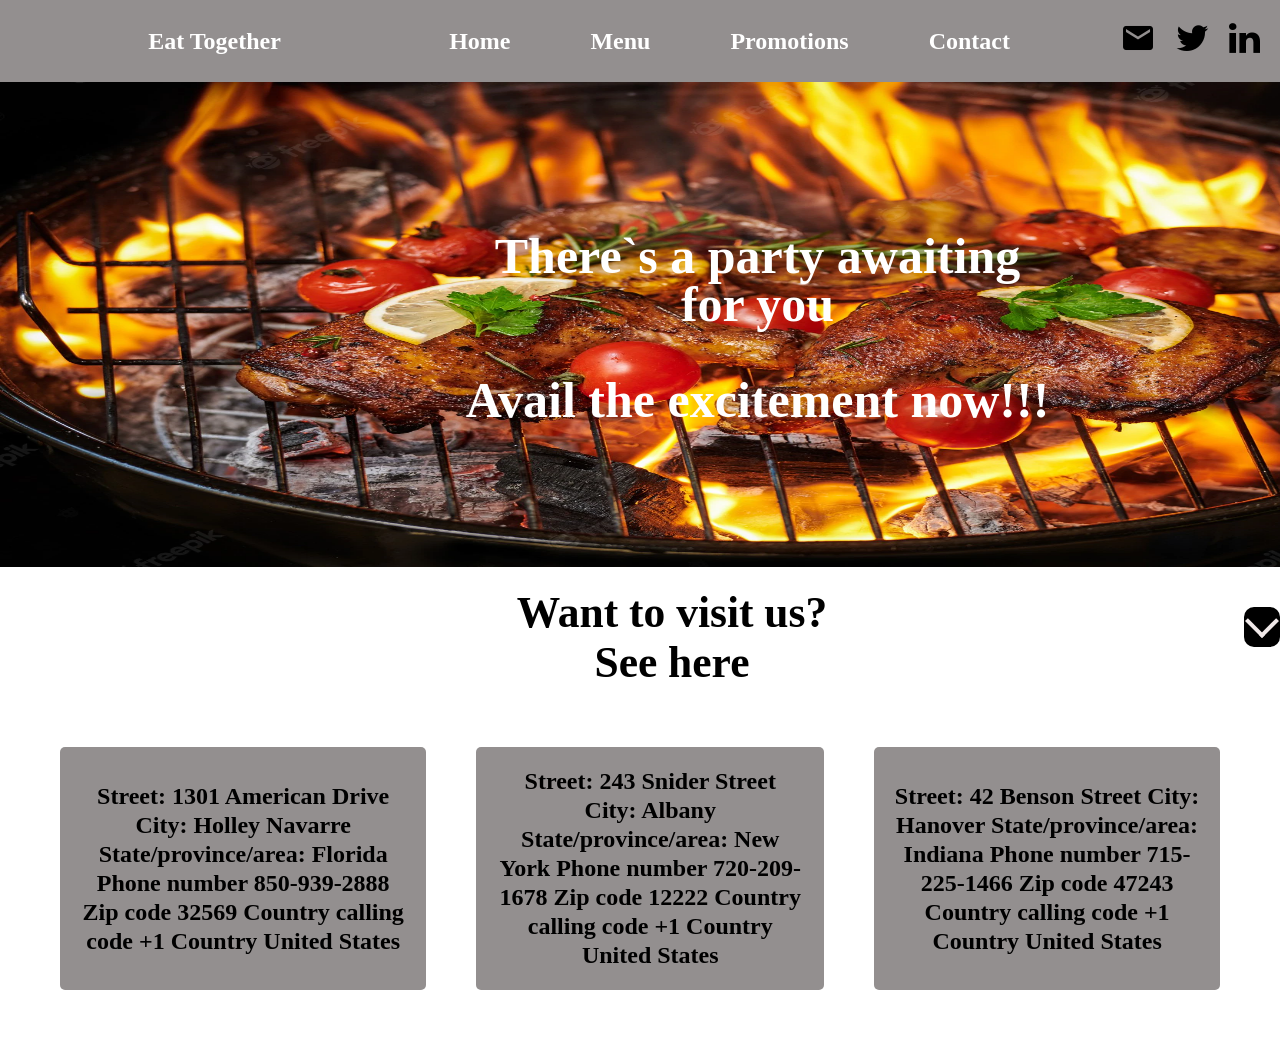
<file: index.html>
<!DOCTYPE html>
<html lang="en">
<head>
    <meta charset="UTF-8">
    <meta http-equiv="X-UA-Compatible" content="IE=edge">
    <meta name="viewport" content="width=device-width, initial-scale=1.0">
    <title>Restaurant Advertisement</title>
    <link href="https://fonts.googleapis.com/icon?family=Material+Icons" rel="stylesheet">
    <link rel="stylesheet" href="./style.css">
    <link rel="stylesheet" href="https://cdnjs.cloudflare.com/ajax/libs/font-awesome/4.7.0/css/font-awesome.min.css">
</head>
<body>
    <header>
        <h2>Eat Together</h2>
        <ul>
            <li><a href="#">Home</a></li>
            <li><a href="#">Menu</a></li>
            <li><a href="#">Promotions</a></li>
            <li><a href="#">Contact</a></li>

        </ul>
        <div class="icons">
			<a href=""><i class="material-icons" style="font-size:36px">mail</i></i></a>
			<a href=""><i class="fa fa-twitter" style="font-size:36px"></i></a>
			<a href=""><i class="fa fa-linkedin" style="font-size:36px"></i></a>
        </div>
        </header>
    <div class="container">
        <img src="./image.webp" src="recipe">
        <h1>There`s a party awaiting<br>for you<br>
            <br>Avail the excitement now!!!<br>
            </h1>
    </div>
    <div class="container2">
        <h2>Want to visit us? See here</h2>
        <div class="bgarrow"><i class="arrow down"></i></p></div>

    </div>
    <div class="address">
        <p>Street: 1301 American Drive City: Holley Navarre State/province/area: Florida Phone number 850-939-2888 Zip code 32569 Country calling code +1 Country United States</p>
        <P>Street: 243 Snider Street City: Albany State/province/area: New York Phone number 720-209-1678 Zip code 12222 Country calling code +1 Country United States</P>
        <p>Street: 42 Benson Street City: Hanover State/province/area: Indiana Phone number 715-225-1466 Zip code 47243 Country calling code +1 Country United States</p>
    </div>
    
</body>
</html>
</file>
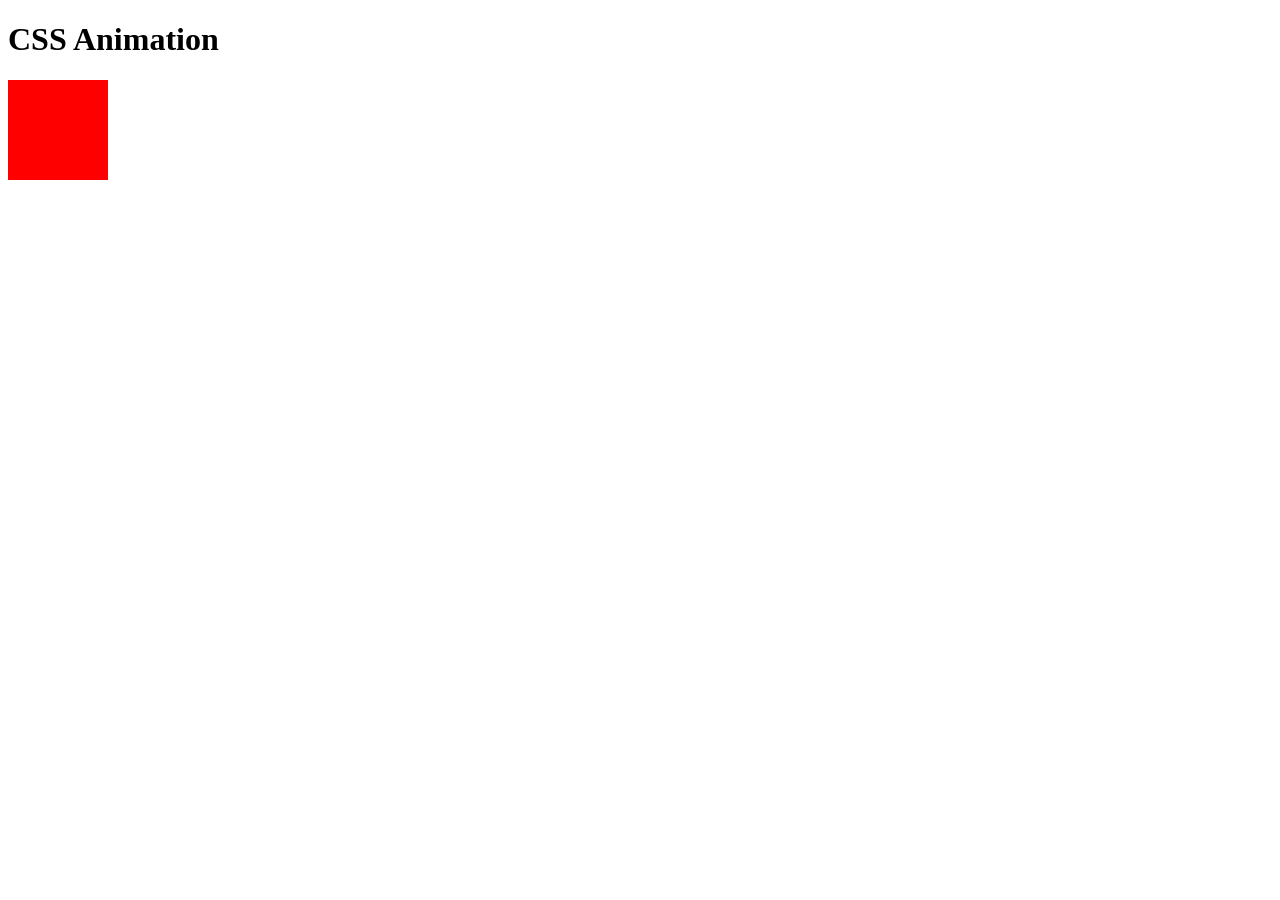
<file: animation.html>
<!DOCTYPE html>
<html>
<head>
<style> 
div {
  width: 100px;
  height: 100px;
  background-color: red;
  position: relative;
  animation-name: example;
  animation-duration: 4s;
}

@keyframes example {
  0%   {background-color:red; 
    left:0px; 
    top:0px;}
  25%  {background-color:yellow;
    left:200px; 
    top:0px;}
  50%  {background-color:blue;
     left:200px; top:200px;}
  75%  {background-color:green; left:0px; top:200px;}
  100% {background-color:red; left:0px; top:0px;}
}
</style>
</head>
<body>

<h1>CSS Animation</h1>

<div></div>

</body>
</html>
</file>
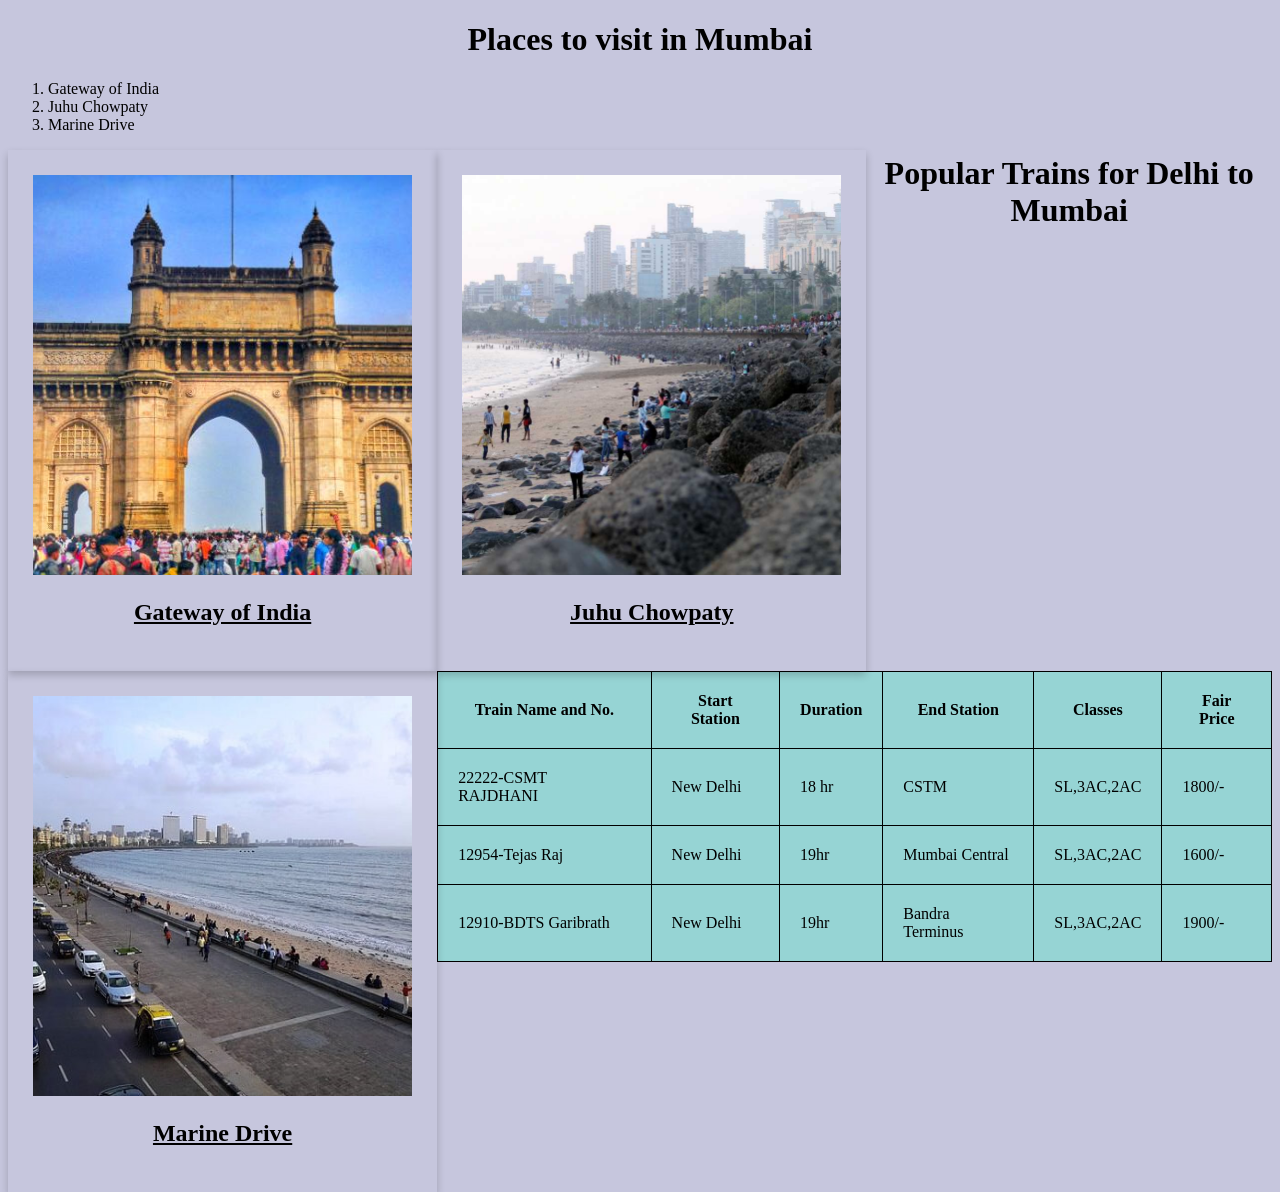
<file: assignmentMumbaiDarshan.html>
<!DOCTYPE html>
<html lang="en">
<head>
    <meta charset="UTF-8">
    <meta http-equiv="X-UA-Compatible" content="IE=edge">
    <meta name="viewport" content="width=device-width, initial-scale=1.0">
    <title>Mumbai Darshan</title>
</head>
<link rel="stylesheet" href="mumbai.css">

<body>
    <h1>Places to visit in Mumbai</h1>
    <ol type="number">
        <li>Gateway of India</li>
        <li>Juhu Chowpaty</li>
        <li>Marine Drive</li>
    </ol>
    <div class="column">
        <img src="Historical_Gateway_Of_India.jpeg"  />
        <h2 class="center">Gateway of India</h2>
        
    </div>
    <div class="column">
        <img src="Juhu-Chowpatty.jpg"/>
        <h2 class="center">Juhu Chowpaty</h2>
        
    </div>
    <div class="column">
        <img src="marine-drive1.jpg" />
        <h2 class="center">Marine Drive</h2>
        
    </div>
    </div>

    <div>
        <h1>Popular Trains for Delhi to Mumbai</h1>
        <table>
            <tr>
                <th>Train Name and No.</th>
                <th>Start Station</th>
                <th>Duration</th>
                <th>End Station</th>
                <th>Classes</th>
                
                <th>Fair Price</th>
            </tr>
            <tr>
                <td>22222-CSMT RAJDHANI</td>
                <td>New Delhi</td>
                <td>18 hr</td>
                <td>CSTM</td>
                <td>SL,3AC,2AC</td>
                
                <td>1800/-</td>
            </tr>
            <tr>
                <td>12954-Tejas Raj </td>
                <td>New Delhi</td>
                <td>19hr</td>
                <td>Mumbai Central</td>
                <td>SL,3AC,2AC</td>
                <td>1600/-</td>
            </tr>
            <tr>
                <td>12910-BDTS Garibrath </td>
                <td>New Delhi</td>
                <td>19hr</td>
                <td>Bandra Terminus</td>
                <td>SL,3AC,2AC</td>
                <td>1900/-</td>
            </tr>
        </table>
    </div>
</body>
</html>
</file>
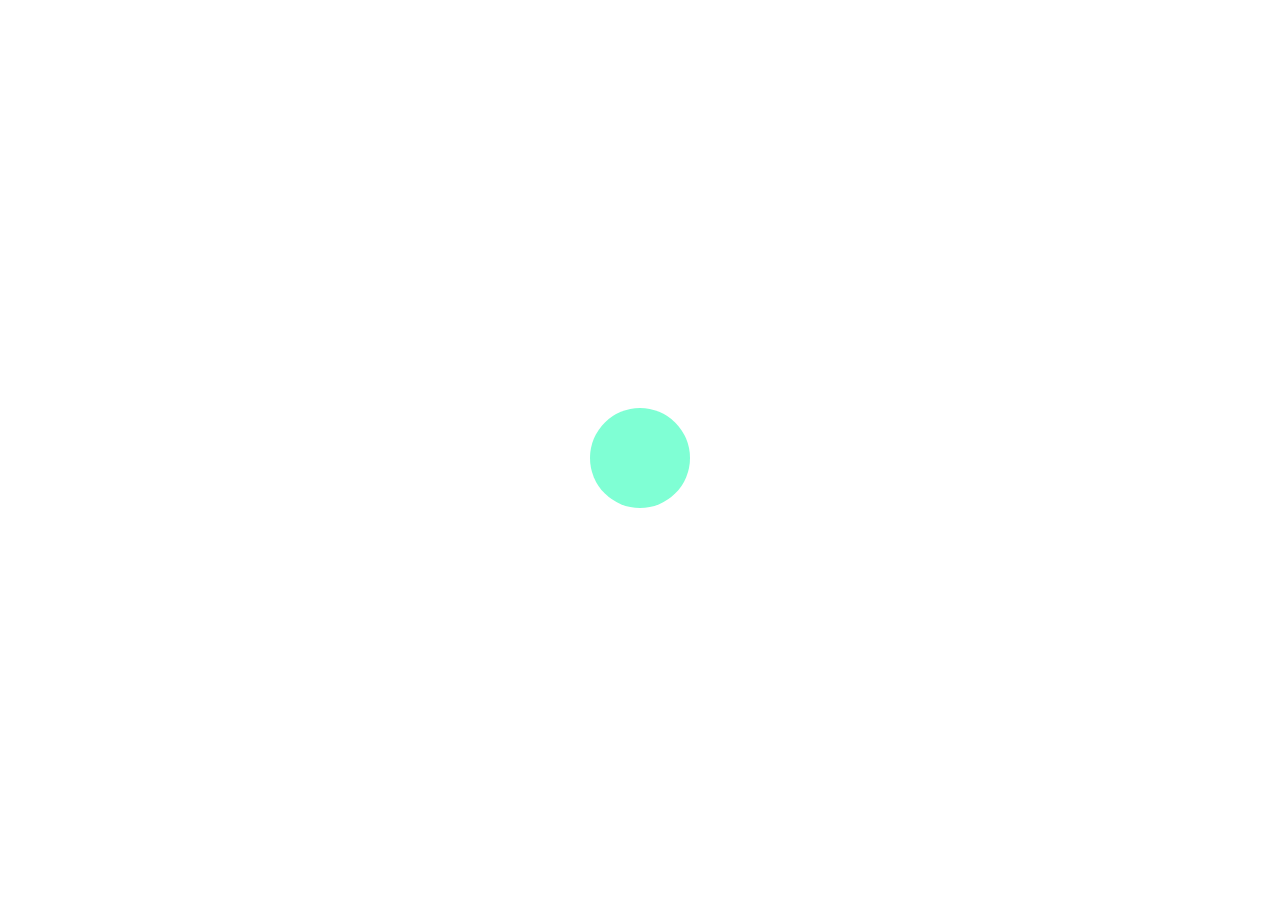
<file: ballanimation.html>
<!DOCTYPE html>
<html lang="en">
<head>
    <meta charset="UTF-8">
    <meta http-equiv="X-UA-Compatible" content="IE=edge">
    <meta name="viewport" content="width=device-width, initial-scale=1.0">
    <title>Document</title>
    <style>
        .ball{
            border-radius: 50%;
            background-color: aquamarine;
            width: 100px;
            height: 100px;
            animation: Ball 3s infinite;
            

        }
        body{
            height: 100vh;
            display: flex;
            justify-content: center;
            align-items: center;
        }
        @keyframes Ball{
            0%, 50%, 100%{
                transform:translateY(0);
                
            }
            40%{
                transform: translateY(-100px);
            }
            60%{
                transform: translateY(-30px);
            }
        }



    </style>

</head>
<body>
    <div class="ball">

    </div>

    
</body>
</html>
</file>
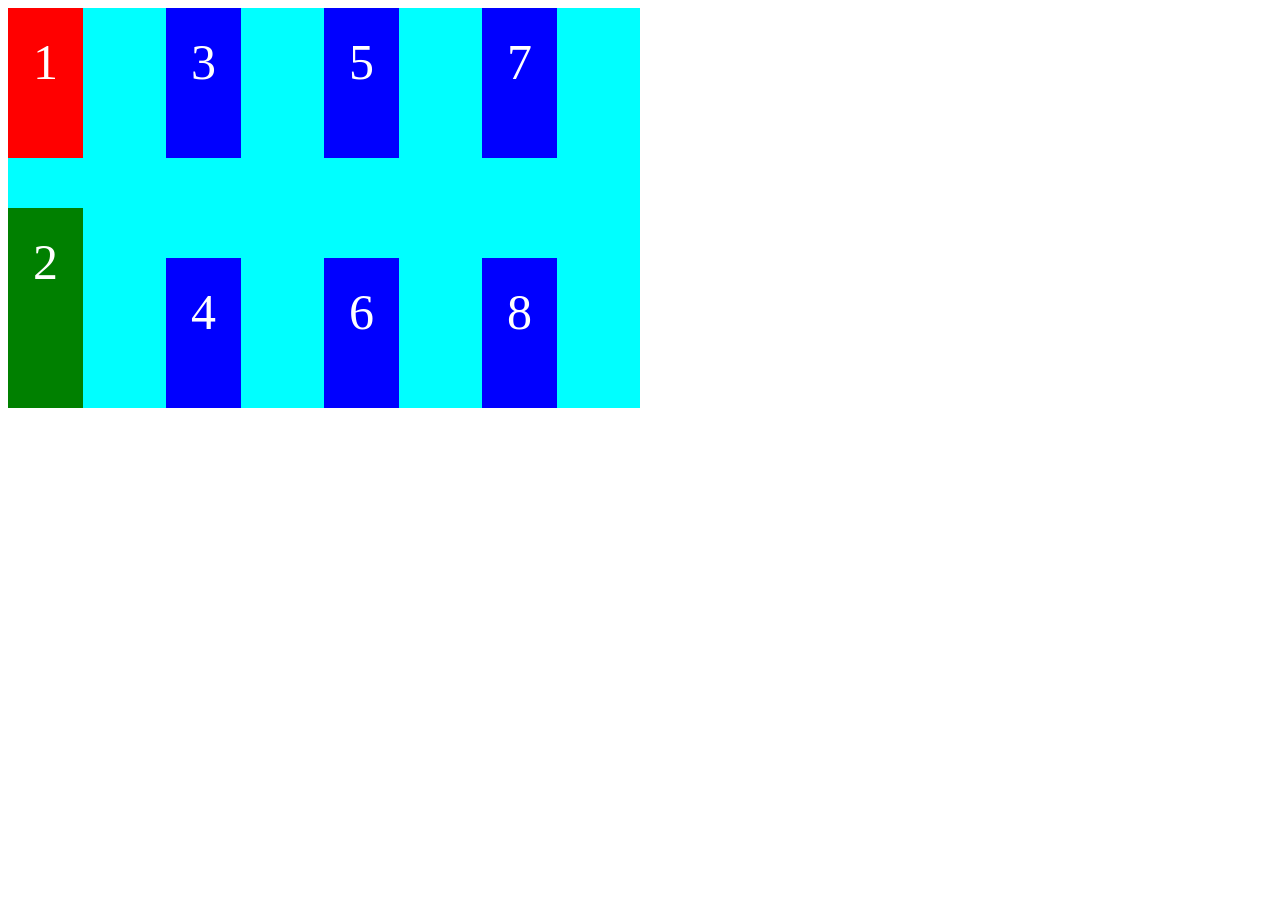
<file: Flexbox.html>
<!DOCTYPE html>
<html lang="en">
<head>
    <meta charset="UTF-8">
    <meta http-equiv="X-UA-Compatible" content="IE=edge">
    <meta name="viewport" content="width=device-width, initial-scale=1.0">
    <title>FlexBox</title>
    <style>
        .container{
            display:flex;
            flex-direction: column;
            width: 50%;
            height: 400px;
            background-color: aqua;
            justify-content: space-between;
            align-items: baseline;
            flex-wrap: wrap;
        }
        .container>div{
            font-size: 50px;
            padding:0.5em;
            color: white;
        }
        .red{
            background: red;
            height:100px;
            weight:100px;
            /*flex: 1;*/
        }
        .green{
            background: green;
            height:150px;
            weight:100px;
            /*flex: 2;*/
        }
        .blue{
            background: blue;
            height: 100px;
            weight: 100px;
            /*flex: 3;*/
        }

    </style>
<head>
    <body>   
    <div class="container">
        <div class="red">1</div>
        <div class="green">2</div>
        <div class="blue">3</div>
        <div class="blue">4</div>
        <div class="blue">5</div>
        <div class="blue">6</div>
        <div class="blue">7</div>
        <div class="blue">8</div>
    </div>
</body>
 </head>
</html>
</file>
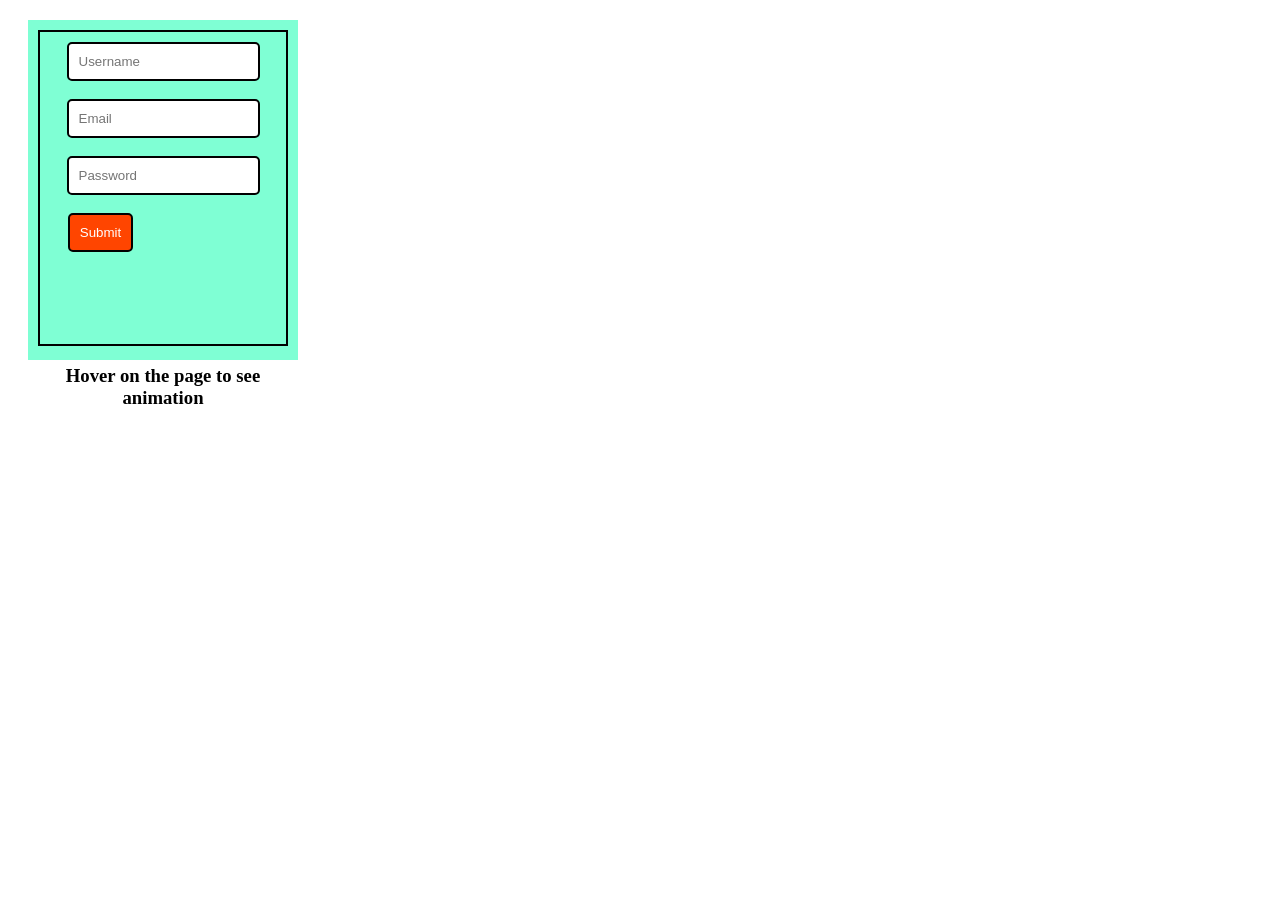
<file: loadinganimation.html>
<!DOCTYPE html>
<html lang="en">
<head>
    <meta charset="UTF-8">
    <meta http-equiv="X-UA-Compatible" content="IE=edge">
    <meta name="viewport" content="width=device-width, initial-scale=1.0">
    <title>Loading animation</title>
    <style>
        .body{
            height: 320px;
            width: 250px;
            text-align: center;
            padding: 10px;
            margin: 20px;
            background-color: aquamarine;
        }
        .loader  {
         border: 4px solid #f3f3f3; 
         border-top: 4px solid rgb(197, 187, 187);
         border-bottom: 4px solid rgb(252, 252, 252);
         border-right: 4px solid rgb(0, 0, 0);
         border-left: 2px solid rgb(223, 215, 215);
         border-radius: 50%;
         float: right;
         width: 30px;
         height: 30px;
         animation: spin 2s linear infinite;
         animation-play-state: running;
         opacity: 0;
         
        }
        .content{
            padding: 10px;
            border: 2px solid black;
            align-items: left;
        }
        .loaderback{
            background-color:white;
            height: 40px;
            width: 40px;
            float:right;
            padding: 5px;
            align-content: center;
            opacity: 0;
        }
        input{
            padding: 10px;
            border: 2px solid black;
            border-radius: 5px;
        }
        input:hover{
            background-color: aquamarine;
        }
        p{
            text-align: right;
            margin-top: 30px;
            opacity: 0;
        }
        .btn{
            margin-right: 75px;
            background-color: orangered!important;
            color: white;
            
            
        }
        .content:hover .loaderback  {
              opacity: 1;
        }
        .content:hover .loader {
              opacity: 1;
        }
        .content:hover p {
              opacity: 1;
        }
        
         @keyframes spin  {
         0% { transform: rotate(0deg); }
         100% { transform: rotate(360deg); }
         }

  
  

         



    </style>
</head>
<body>
<div class="body">
    <form class="content">
        
        <input type="text" id="User_name" name="fname" placeholder="Username"><br><br>
        <input type="email" id="Email" name="lname" placeholder="Email"><br><br>
        <input type="password" id="Password" name="lname" placeholder="Password"><br><br>
        <input class="btn" type="submit" value="Submit">
        <div class="loaderback">
            <div class="loader"></div><br>
        </div>
        
        <p>Waiting for <br>network...</p>
        
      </form>

      <h3>Hover on the page to see animation</h3>
    
     
</div>
</body>
</html>
</file>
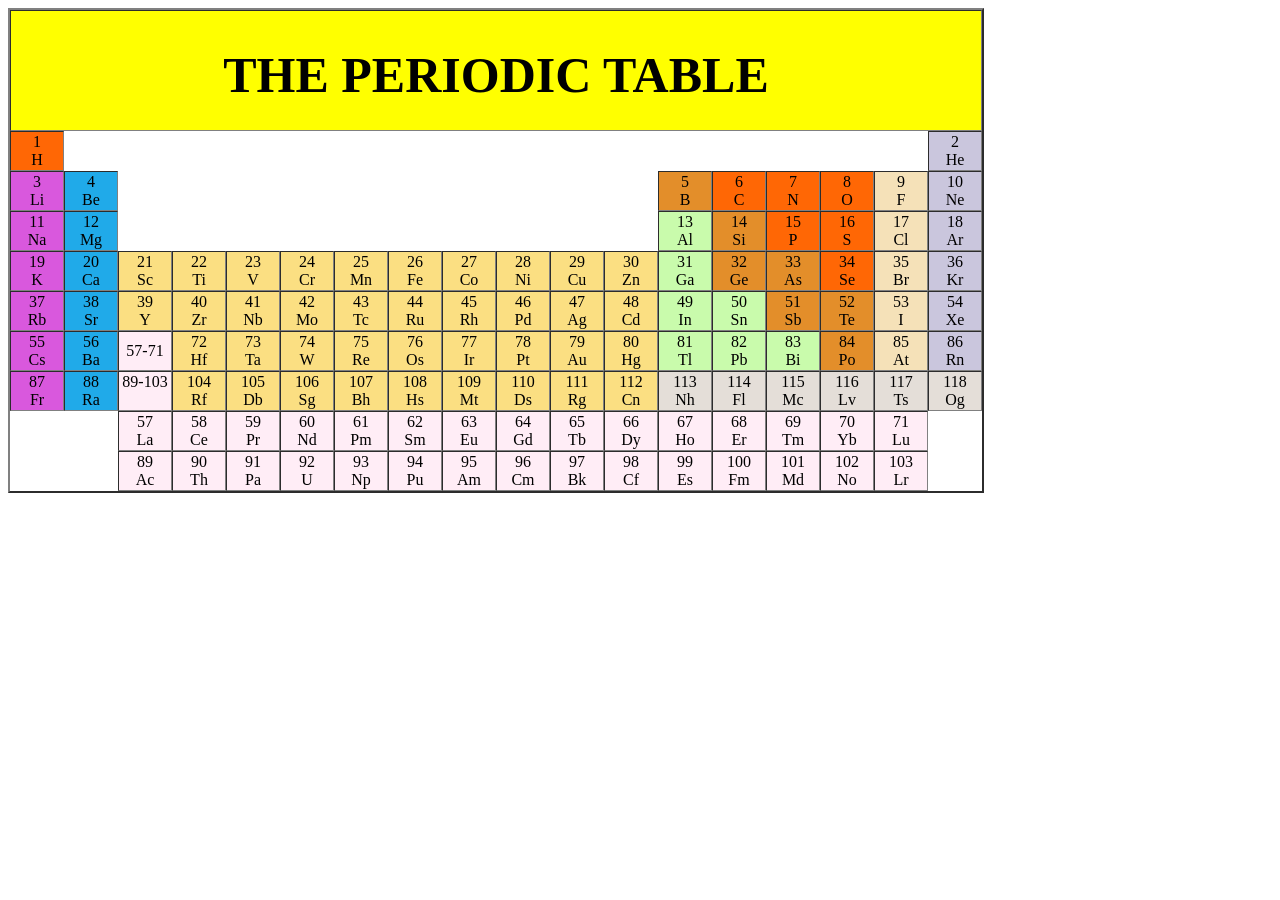
<file: periodic table.html>
<!DOCTYPE html>
<html lang="en">
<head>
    <meta charset="UTF-8">
    <meta http-equiv="X-UA-Compatible" content="IE=edge">
    <meta name="viewport" content="width=device-width, initial-scale=1.0">
    <title>Periodic Table</title>
    <link rel="stylesheet" href="periodictable.css" >
</head>
<body>
    <table border="2px" cellspacing="0">
<tr id="background">
    <th colspan="18">
        <h1 class="head">THE PERIODIC TABLE</h1>
    </th>
    
</tr>
<tr>
        <td class="color1">1<br>H</td>
        <td class="emptycells" colspan="16"></td>
        <td class="color2">2<br>He</td>
</tr>
<tr>
        <td class="color3">3<br>Li</td>
        <td class="color4">4<br>Be</td>
        <td class="emptycells"colspan="10" ></td>
        <td class="color6">5<br>B</td>
        <td class="color1">6<br>C</td>
        <td class="color1">7<br>N</td>
        <td class="color1">8<br>O</td>
        <td class="color9">9<br>F</td>
        <td class="color2">10<br>Ne</td>
</tr>
<tr>
        <td class="color3">11<br>Na</td>
        <td class="color4">12<br>Mg</td>
        <td class="emptycells"colspan="10"></td>
        <td class="color7">13<br>Al</td>
        <td class="color6">14<br>Si</td>
        <td class="color1">15<br>P</td>
        <td class="color1">16<br>S</td>
        <td class="color9">17<br>Cl</td>
        <td class="color2">18<br>Ar</td>
</tr>
<tr>
        <td class="color3">19<br>K</td>
        <td class="color4">20<br>Ca</td>
        <td class="color5">21<br>Sc</td>
        <td class="color5">22<br>Ti</td>
        <td class="color5">23<br>V</td>
        <td class="color5">24<br>Cr</td>
        <td class="color5">25<br>Mn</td>
        <td class="color5">26<br>Fe</td>
        <td class="color5">27<br>Co</td>
        <td class="color5">28<br>Ni</td>
        <td class="color5">29<br>Cu</td>
        <td class="color5">30<br>Zn</td>
        <td class="color7">31<br>Ga</td>
        <td class="color6">32<br>Ge</td>
        <td class="color6">33<br>As</td>
        <td class="color1">34<br>Se</td>
        <td class="color9">35<br>Br</td>
        <td class="color2">36<br>Kr</td>
</tr>
<tr>
        <td class="color3">37<br>Rb</td>
        <td class="color4">38<br>Sr</td>
        <td class="color5">39<br>Y</td>
        <td class="color5">40<br>Zr</td>
        <td class="color5">41<br>Nb</td>
        <td class="color5">42<br>Mo</td>
        <td class="color5">43<br>Tc</td>
        <td class="color5">44<br>Ru</td>
        <td class="color5">45<br>Rh</td>
        <td class="color5">46<br>Pd</td>
        <td class="color5">47<br>Ag</td>
        <td class="color5">48<br>Cd</td>
        <td class="color7">49<br>In</td>
        <td class="color7" >50<br>Sn</td>
        <td class="color6">51<br>Sb</td>
        <td class="color6">52<br>Te</td>
        <td class="color9">53<br>I</td>
        <td class="color2">54<br>Xe</td>
</tr>
<tr>
        <td class="color3">55<br>Cs</td>
        <td class="color4">56<br>Ba</td>
        <td class="color8">57-71<br></td>
        <td class="color5">72<br>Hf</td>
        <td class="color5">73<br>Ta</td>
        <td class="color5">74<br>W</td>
        <td class="color5">75<br>Re</td>
        <td class="color5">76<br>Os</td>
        <td class="color5">77<br>Ir</td>
        <td class="color5">78<br>Pt</td>
        <td class="color5">79<br>Au</td>
        <td class="color5">80<br>Hg</td>
        <td class="color7">81<br>Tl</td>
        <td class="color7">82<br>Pb</td>
        <td class="color7">83<br>Bi</td>
        <td class="color6">84<br>Po</td>
        <td class="color9">85<br>At</td>
        <td class="color2">86<br>Rn</td>
</tr>
<tr>
        <td class="color3">87<br>Fr</td>
        <td class="color4">88<br>Ra</td>
        <td class="color8">89-103<br>&nbsp;</td>
        <td class="color5">104<br>Rf</td>
        <td class="color5">105<br>Db</td>
        <td class="color5">106<br>Sg</td>
        <td class="color5">107<br>Bh</td>
        <td class="color5">108<br>Hs</td>
        <td class="color5">109<br>Mt</td>
        <td class="color5">110<br>Ds</td>
        <td class="color5">111<br>Rg</td>
        <td class="color5">112<br>Cn</td>
        <td class="color10">113<br>Nh</td>
        <td class="color10">114<br>Fl</td>
        <td class="color10">115<br>Mc</td>
        <td class="color10">116<br>Lv</td>
        <td class="color10">117<br>Ts</td>
        <td class="color10">118<br>Og</td>
</tr>



<tr>
        <td class="emptycells"colspan="2" rowspan="2"></td>
        <td class="color8">57<br>La</td>
        <td class="color8">58<br>Ce</td>
        <td class="color8">59<br>Pr</td>
        <td class="color8">60<br>Nd</td>
        <td class="color8">61<br>Pm</td>
        <td class="color8">62<br>Sm</td>
        <td class="color8">63<br>Eu</td>
        <td class="color8">64<br>Gd</td>
        <td class="color8">65<br>Tb</td>
        <td class="color8">66<br>Dy</td>
        <td class="color8">67<br>Ho</td>
        <td class="color8">68<br>Er</td>
        <td class="color8">69<br>Tm</td>
        <td class="color8">70<br>Yb</td>
        <td class="color8">71<br>Lu</td>
        <td class="emptycells"colspan="1" rowspan="2" ></td>
</tr>
<tr>
        <td class="color8">89<br>Ac</td>
        <td class="color8">90<br>Th</td>
        <td class="color8">91<br>Pa</td>
        <td class="color8">92<br>U</td>
        <td class="color8">93<br>Np</td>
        <td class="color8">94<br>Pu</td>
        <td class="color8">95<br>Am</td>
        <td class="color8">96<br>Cm</td>
        <td class="color8">97<br>Bk</td>
        <td class="color8">98<br>Cf</td>
        <td class="color8">99<br>Es</td>
        <td class="color8">100<br>Fm</td>
        <td class="color8">101<br>Md</td>
        <td class="color8">102<br>No</td>
        <td class="color8">103<br>Lr</td>
</tr>

</table>
</body>
</html>
</file>
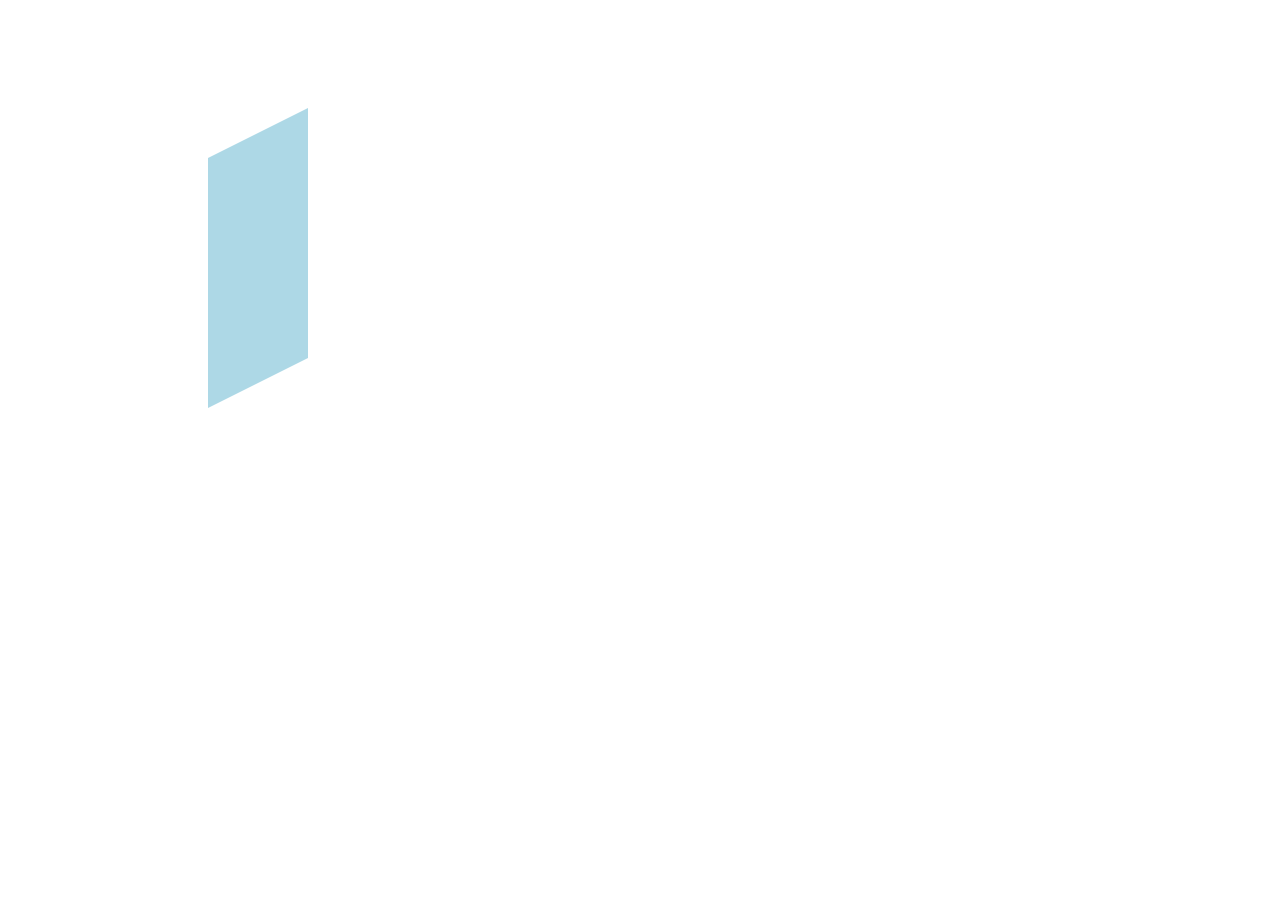
<file: transform.html>
<!DOCTYPE html>
<html lang="en">
<head>
    <meta charset="UTF-8">
    <meta http-equiv="X-UA-Compatible" content="IE=edge">
    <meta name="viewport" content="width=device-width, initial-scale=1.0">
    <title>Document</title>
    <style>

/*matrix(scaleX(), skewY(), skewX(), scaleY(),
 translateX(), translateY())*/

        div{
            height:500px;
            width:500px;
            background-color: lightblue;
            transform:matrix(0.2,-0.1,0,0.5,0,0)
        }

    </style>
</head>
<body>
    <div></div>
    
</body>
</html>
</file>
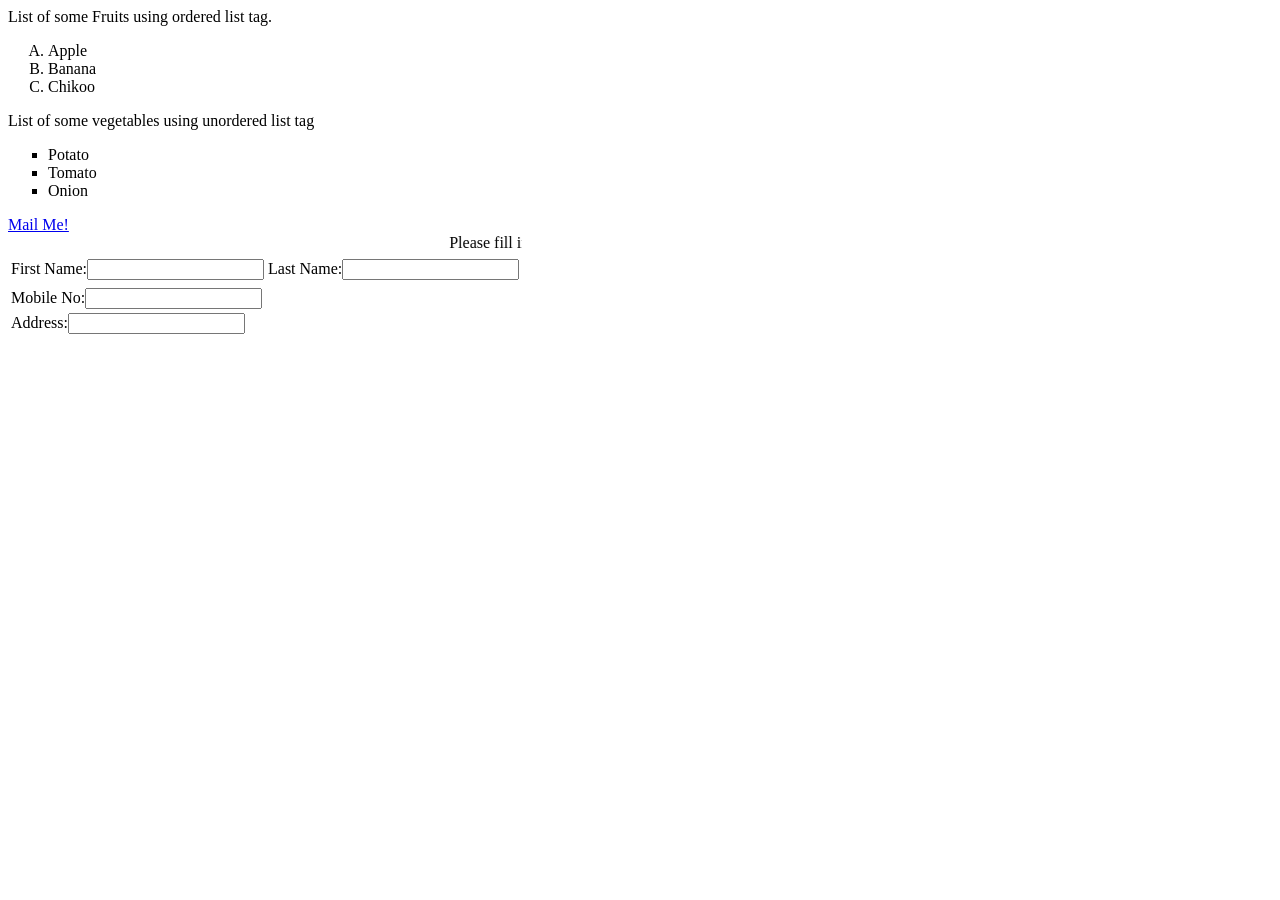
<file: UL and OL.html>
<!DOCTYPE html>
<html lang="en">
<head>
    <meta charset="UTF-8">
    <meta http-equiv="X-UA-Compatible" content="IE=edge">
    <meta name="viewport" content="width=device-width, initial-scale=1.0">
    <title>Lists in HTML</title>
</head>
<body>
    <p1>List of some Fruits using 
        ordered list tag.

    </p1>
    <ol type="A", start="1"> <!--Using ordered list -->
        <li> Apple</li>
        <li> Banana</li>
        <li> Chikoo</li>
    </ol>
    <p>List of some vegetables using unordered list tag</p>

    <ul type="square", start="1"><!--type= disc/circle/square-->
        <li> Potato</li>
        <li> Tomato</li>
        <li> Onion</li>
    </ul>

    <a href="mailto:chaurasiyaswatantra65@gmail.com">Mail Me!</a>

    <table>
        <caption><marquee>Please fill in your details</marquee></caption>
        <tr>
            <td>
                <label for ="n1">First Name:</label><input type="text" id="n1"/>
                <label for ="n2">Last Name:</label><input type="text" id="n2"/>
            </td>
        </tr>
        <tr>
            <td>
                
            </td>
        </tr>
        <tr>
            <td>
                <label for ="n3">Mobile No:</label><input type="text" id="n3"/>
            </td>
        </tr>
        <tr>
            <td>
                <label for ="n4">Address:</label><input type="text" id="n4"/>
            </td>
        </tr>
    </table>

    
    
</body>
</html>
</file>
<file: style.css>
*{
    margin: 0;
    padding:0;
}

header{
    display:flex;
    gap: 60px;
    align-items: center;
    padding: 20px;
    font-size: 24px;
    background: #938F8F;
;
}

header h2{
    text-align:center ;
    margin-left: 20px;
    width: 400px;
    font-family: 'Inter';
    font-style: normal;
    font-weight: 700;
    font-size: 24px;
    line-height: 29px;
    color: #ffffff;
    
}
 
header ul{
    display: flex;
    gap: 80px;
    width: 600px;

}
    
header ul li{ 
   list-style: none;  
}
header ul li a{ 
    text-decoration: none;
    font-family: 'Inter';
    font-style: normal;
    font-weight: 700;
    font-size: 24px;
    color: #ffffff; 
    
}
header ul li a:hover{
    border-bottom:3px solid black;
    
}

.icons{
    display: flex;
    margin-left: 30px;
}


header a i{
    color: black;
    margin-left: 20px;
    
    
}
.container{
    position: relative;
    width: 1300px;
    height: 485px;
    
}
img{
    width: 1536px;
    height: 485px;
    
}
.container h1{
    position: absolute;
    width: 745px;
    height: 256px;
    left: 385px;
    top: 150px;
    color: #FFFFFF;
    font-family: 'Inter';
    font-style: normal;
    font-weight: 700;
    font-size: 50px;
    line-height: 48px;
    text-align: center;
} 

.container2 {
    font-family: 'Inter';
    font-style: normal;
    font-weight: 700;
    font-size: 29px;
    margin-top: 20px;
    display: flex;
    text-align: center;
    gap: 400px;
}

.container2 h2{
    margin-left: 500px;
}

.bgarrow{
    background-color: black;
    height: 40px;
    width: 50px;
    margin-top:20px;
    border-radius: 10px;
}

.arrow {
    border: solid rgb(240, 233, 233);
    border-width: 0 4px 4px 0;
    display: inline-block;
    padding: 5px;
    height: 10px;
    width: 10px;
 
}
.down{
    transform: rotate(45deg);
  -webkit-transform: rotate(45deg);
  
}
.address{
    display: flex;
    gap: 10px;
    margin: 20px;
    padding: 20px;
}

.address p{
    background-color: #938F8F;
    border-radius: 5px;
    margin: 20px;
    padding: 20px;
    font-family: 'Inter';
    font-style: normal;
    font-weight: 700;
    font-size: 24px;
    line-height: 29px;
    display: flex;
    align-items: center;
    text-align: center;
}
</file>
<file: mumbai.css>
body{
    background-color: rgb(198, 198, 221);
}

.center{
    text-align: center;
    text-decoration: underline;
    
}
.center:hover{
    color: red;
}



h1{
    text-align: center;
}
 
.column{
    float:left;
    width: 30%;
	padding: 25px;
    box-shadow: 0 4px 8px 0 rgba(0,0,0,0.2);
    transition: 0.3s;
    width: 30%;

}
 img{
    width:  100%;
    height: 400px;
    object-fit: cover;
    

 }
 table,th,td{
    border: 1px solid black;
    border-collapse: collapse;
    margin:auto;
 }
 th,td{
    background-color: #96D4D4;
    padding: 20px;
 }
</file>
<file: periodictable.css>
body{
    text-align: center;
}

h1{
    text-align: center;
    font-size: 50px;
    height: 50px;
}

td {
    height: 20px;
    width: 50px;
}

#background{
    background-color: yellow;
}



.emptycells {
    empty-cells:hide;

}
.color1{
    background: fixed;
    background-color:#ff6603fc;
}


.color2{
    background: fixed;
    background-color:#cac6dd;
}

.color3{
    background: fixed;
    background-color:#d958dd;
}

.color4{
    background: fixed;
    background-color:#20aae9;
}

.color5{
    background: fixed;
    background-color:#fbdf82;
}

.color6{
    background: fixed;
    background-color:rgb(227 142 42);
}

.color7{
    background: fixed;
    background-color:rgb(201 251 172);
}

.color8{
    background: fixed;
    background-color:rgb(255 237 246);
}

.color9{
    background: fixed;
    background-color:rgb(245 225 184);
}

.color10{
    background: fixed;
    background-color:rgb(228, 222, 216);
}
</file>
